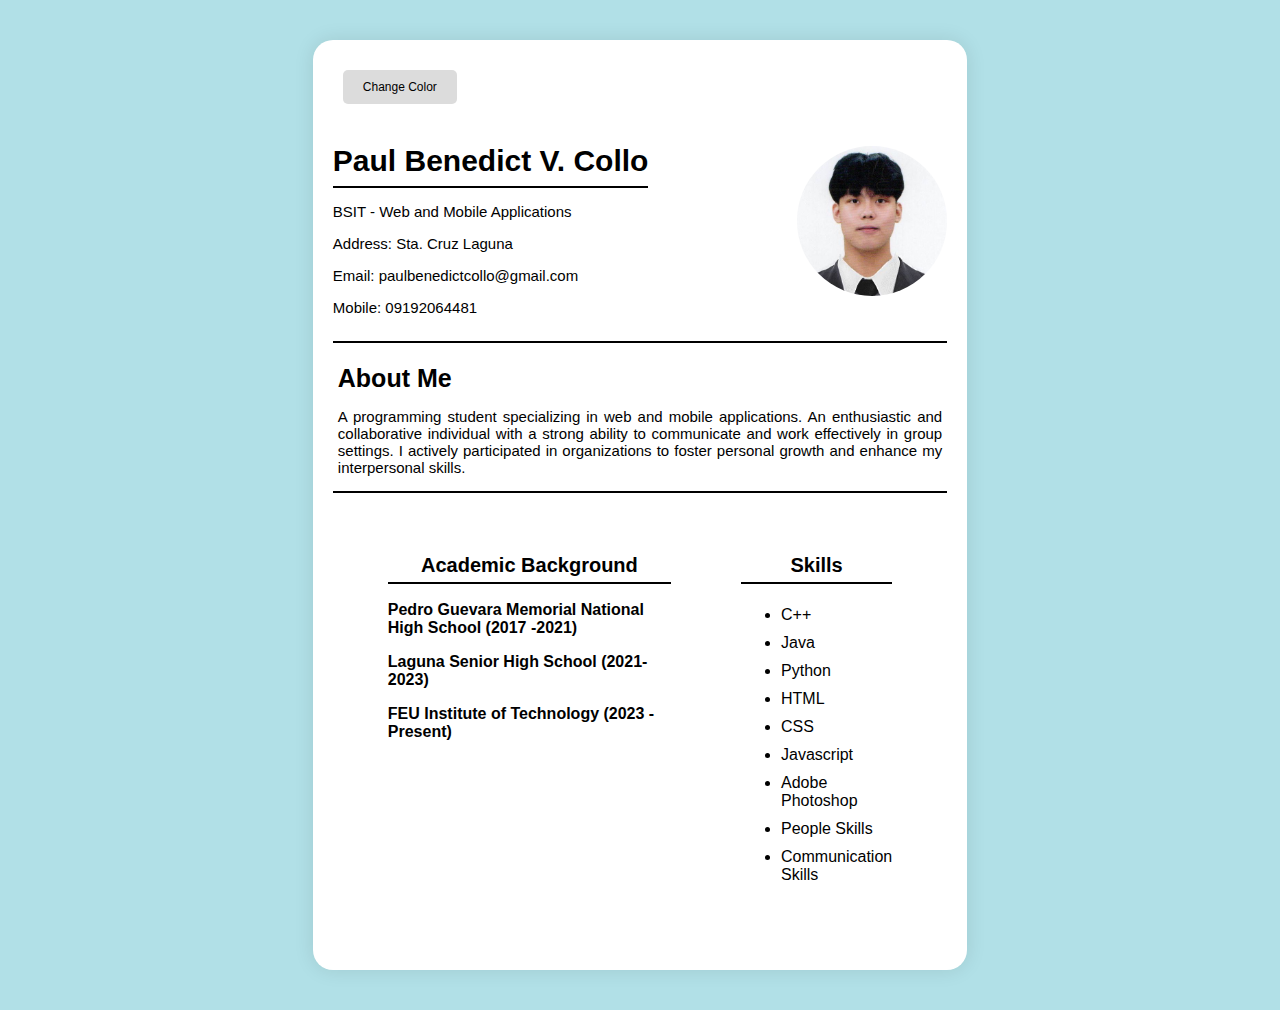
<file: TSA_1/index.html>
<!DOCTYPE html>
<html lang="en">
<head>
    <meta charset="UTF-8">
    <meta name="viewport" content="width=device-width, initial-scale=1.0">
    <link rel="stylesheet" href="styles.css">
    <title>Benedict Collo Resume</title>
</head>
<body>
    <div class="resume-container">
        <button type="button" onclick="changeColor()">Change Color</button>
        <header class="top">  
            <div class="info">
                <h1>Paul Benedict V. Collo</h1>
                <hr> 
                <p>BSIT - Web and Mobile Applications</p>
                <p>Address: Sta. Cruz Laguna</p>
                <p>Email: paulbenedictcollo@gmail.com</p>
                <p>Mobile: 09192064481</p>
            </div>
            <div class="profile-picture">
                <img src="assests/ColloPicture.png" alt="Profile Picture" />
            </div>
        </header>

        <section class="about-me">
            <h2>About Me</h2>
            <p>
                A programming student specializing in web and mobile applications.
                An enthusiastic and collaborative individual with a strong ability to communicate 
                and work effectively in group settings. I actively participated in organizations 
                to foster personal growth and enhance my interpersonal skills.
            </p>
        </section>

        <div class="content">
            <section class="left-section">
                <h2>Academic Background</h2>
                <p><strong>Pedro Guevara Memorial National High School (2017 -2021)</strong></p>
                <p><strong>Laguna Senior High School (2021-2023)</strong></p>
                <p><strong>FEU Institute of Technology (2023 - Present)</strong></p>
            </section>

            <section class="right-section">
                <h2>Skills</h2>
                <ul>
                    <li>C++</li>
                    <li>Java</li>
                    <li>Python</li>
                    <li>HTML</li>
                    <li>CSS</li>
                    <li>Javascript</li>
                    <li>Adobe Photoshop</li>
                    <li>People Skills</li>
                    <li>Communication Skills</li>
                </ul>
            </section>
        </div>

    </div>
    
    <script>
        function changeColor() {
            let resumeContainer = document.querySelector('.resume-container');
            let isColorDark = resumeContainer.classList.toggle('dark-theme');
            
            if (isColorDark) {
                resumeContainer.style.backgroundColor = '#f8c8dc';  
                resumeContainer.style.color = '#330f14';  
            } else {
                resumeContainer.style.backgroundColor = 'white'; 
                resumeContainer.style.color = 'black';  
            }
        }
        
    </script>
</body>
</html>
</file>
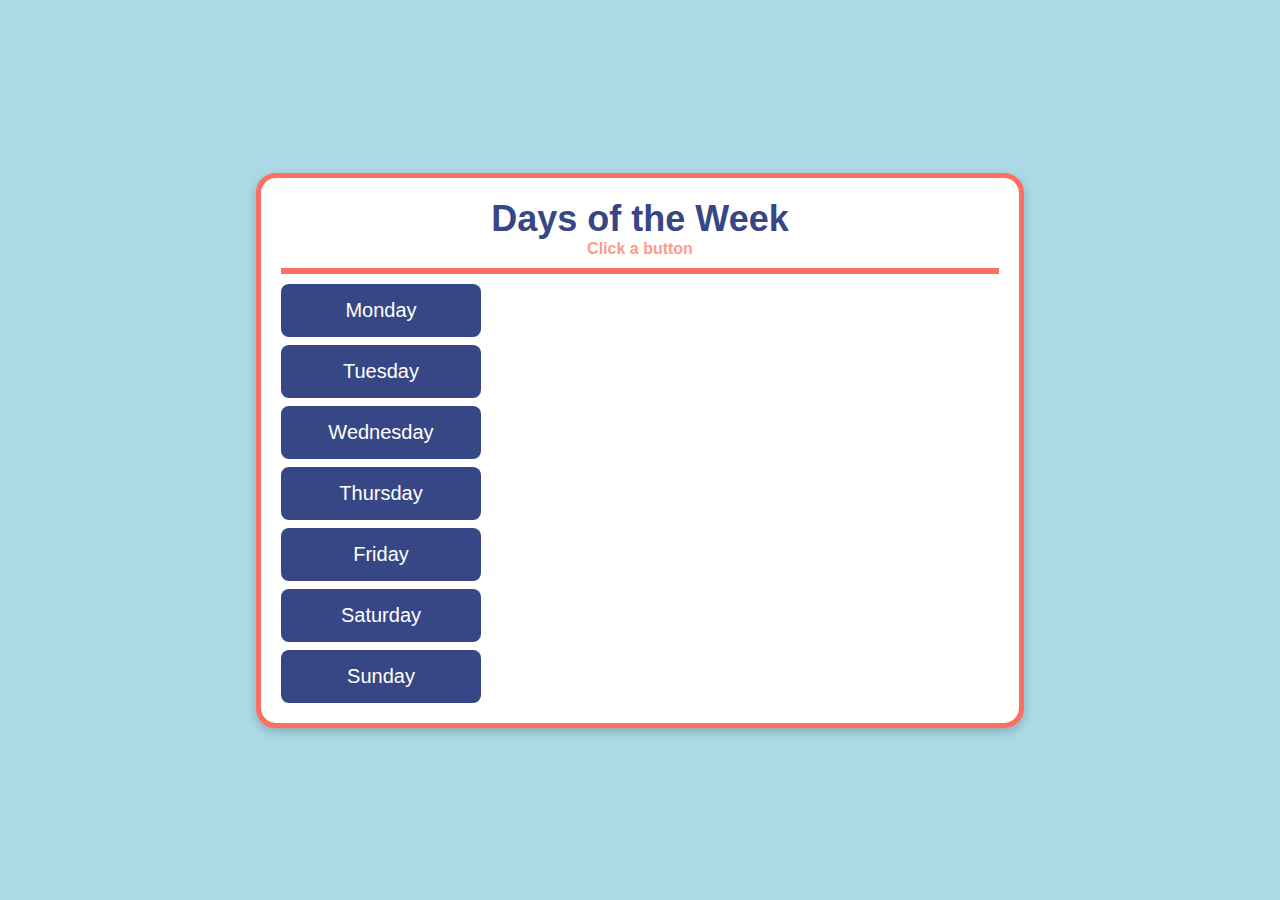
<file: TSA_2 MOD 3/index.html>
<!DOCTYPE html>
<html lang="en">
<head>
    <meta charset="UTF-8">
    <meta name="viewport" content="width=device-width, initial-scale=1.0">
    <title>Collo TSA2</title>
    <link rel="stylesheet" href="style.css">
</head>
<body>
    <div class="container">
        <header class="title-section">
            <h1>Days of the Week</h1>
            <h4>Click a button</h4>
            <hr>
        </header>
        
        <div class="button-container">
            <button class="day-button" data-day="Monday">Monday</button>
            <button class="day-button" data-day="Tuesday">Tuesday</button>
            <button class="day-button" data-day="Wednesday">Wednesday</button>
            <button class="day-button" data-day="Thursday">Thursday</button>
            <button class="day-button" data-day="Friday">Friday</button>
            <button class="day-button" data-day="Saturday">Saturday</button>
            <button class="day-button" data-day="Sunday">Sunday</button>
        </div>
    </div>
    <script src="script.js"></script>
</body>
</html>
</file>
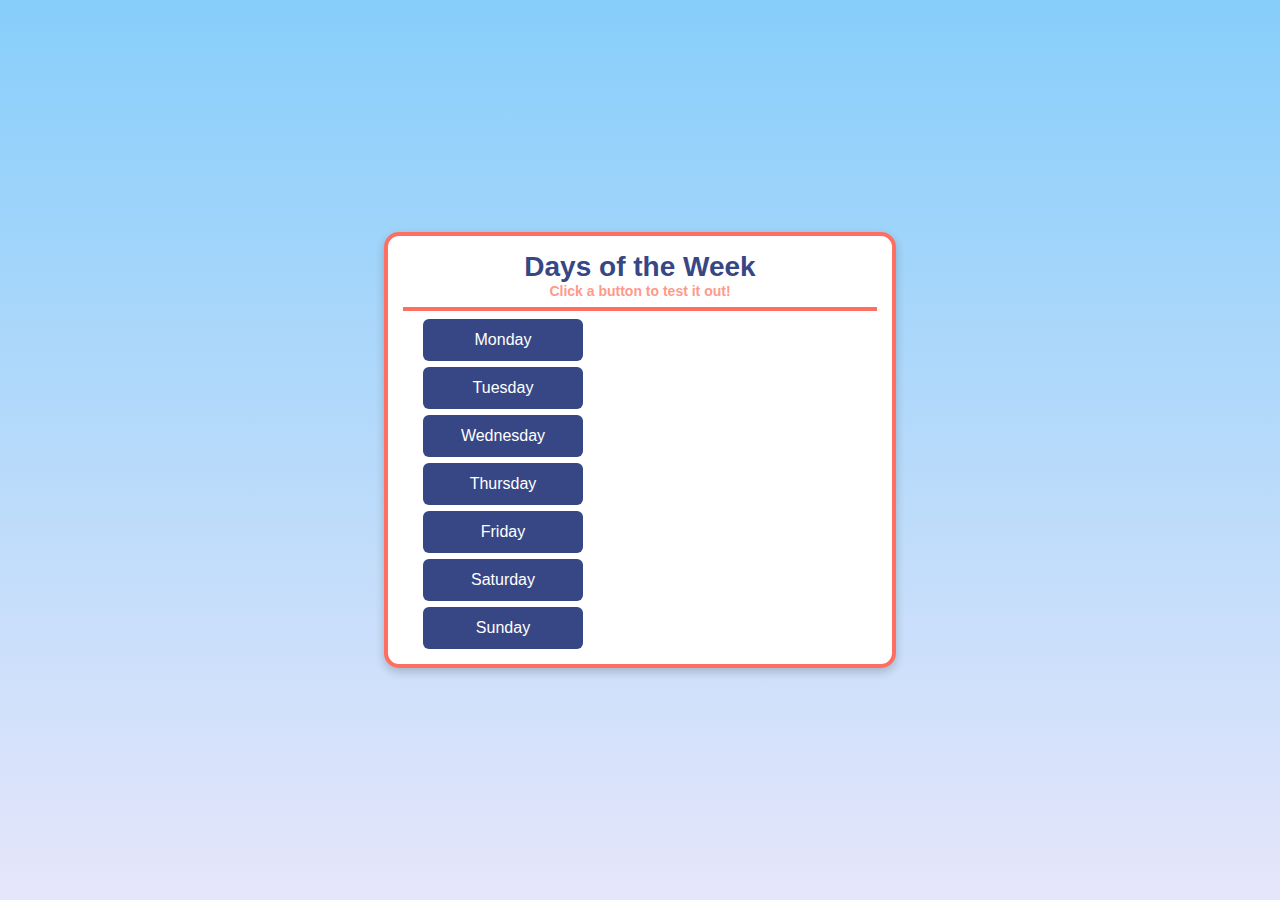
<file: TSA_2/index.html>
<!DOCTYPE html>
<html lang="en">
<head>
    <meta charset="UTF-8">
    <meta name="viewport" content="width=device-width, initial-scale=1.0">
    <title>Collo TSA2</title>
    <link rel="stylesheet" href="style.css">
</head>
<body>
    <div class="container">
        <header class="title-section">
            <h1>Days of the Week</h1>
            <h4>Click a button to test it out!</h4>
            <hr>
        </header>
        
        <div class="button-container">
            <button class="day-button" data-day="Monday">Monday</button>
            <button class="day-button" data-day="Tuesday">Tuesday</button>
            <button class="day-button" data-day="Wednesday">Wednesday</button>
            <button class="day-button" data-day="Thursday">Thursday</button>
            <button class="day-button" data-day="Friday">Friday</button>
            <button class="day-button" data-day="Saturday">Saturday</button>
            <button class="day-button" data-day="Sunday">Sunday</button>
        </div>
    </div>
    <script src="script.js"></script>
</body>
</html>
</file>
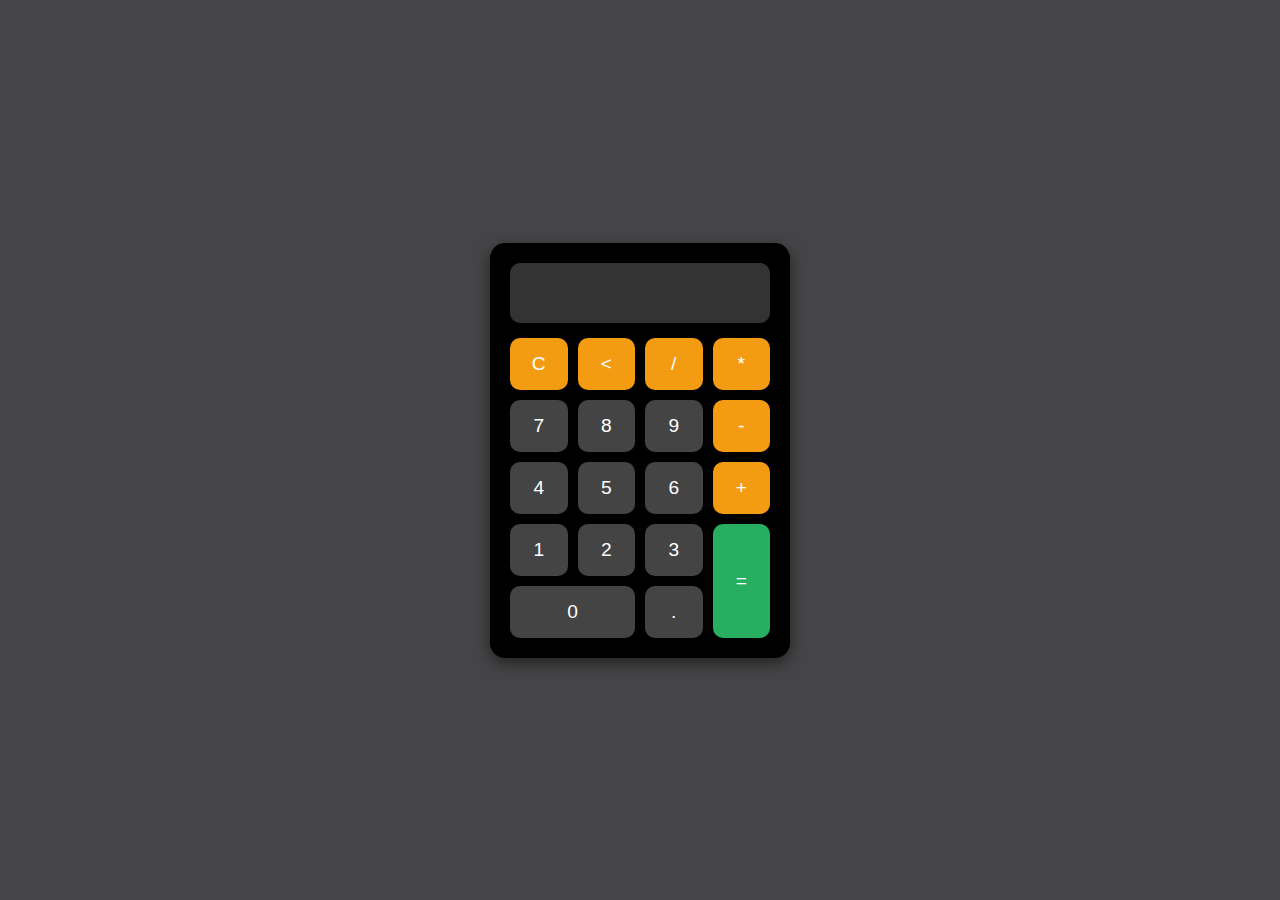
<file: TSA_3/index.html>
<!DOCTYPE html>
<html lang="en">
<head>
    <meta charset="UTF-8">
    <meta name="viewport" content="width=device-width, initial-scale=1.0">
    <title>Collo Calculator</title>
    <link rel="stylesheet" href="style.css">
</head>
<body>
    <div class="calculator">
        <input type="text" class="screen" disabled>
        <div class="buttons">
            <button class="opr" data-val="C">C</button>
            <button class="opr" data-val="&lt;">&lt;</button>
            <button class="opr" data-val="/">/</button>
            <button class="opr" data-val="*">*</button>

            <button class="num" data-val="7">7</button>
            <button class="num" data-val="8">8</button>
            <button class="num" data-val="9">9</button>
            <button class="opr" data-val="-">-</button>

            <button class="num" data-val="4">4</button>
            <button class="num" data-val="5">5</button>
            <button class="num" data-val="6">6</button>
            <button class="opr" data-val="+">+</button>

            <button class="num" data-val="1">1</button>
            <button class="num" data-val="2">2</button>
            <button class="num" data-val="3">3</button>
            <button class="opr equal" data-val="=">=</button>

            <button class="num zero" data-val="0">0</button>
            <button class="num" data-val=".">.</button>
        </div>
    </div>
    <script src="script.js"></script>
</body>
</html>
</file>
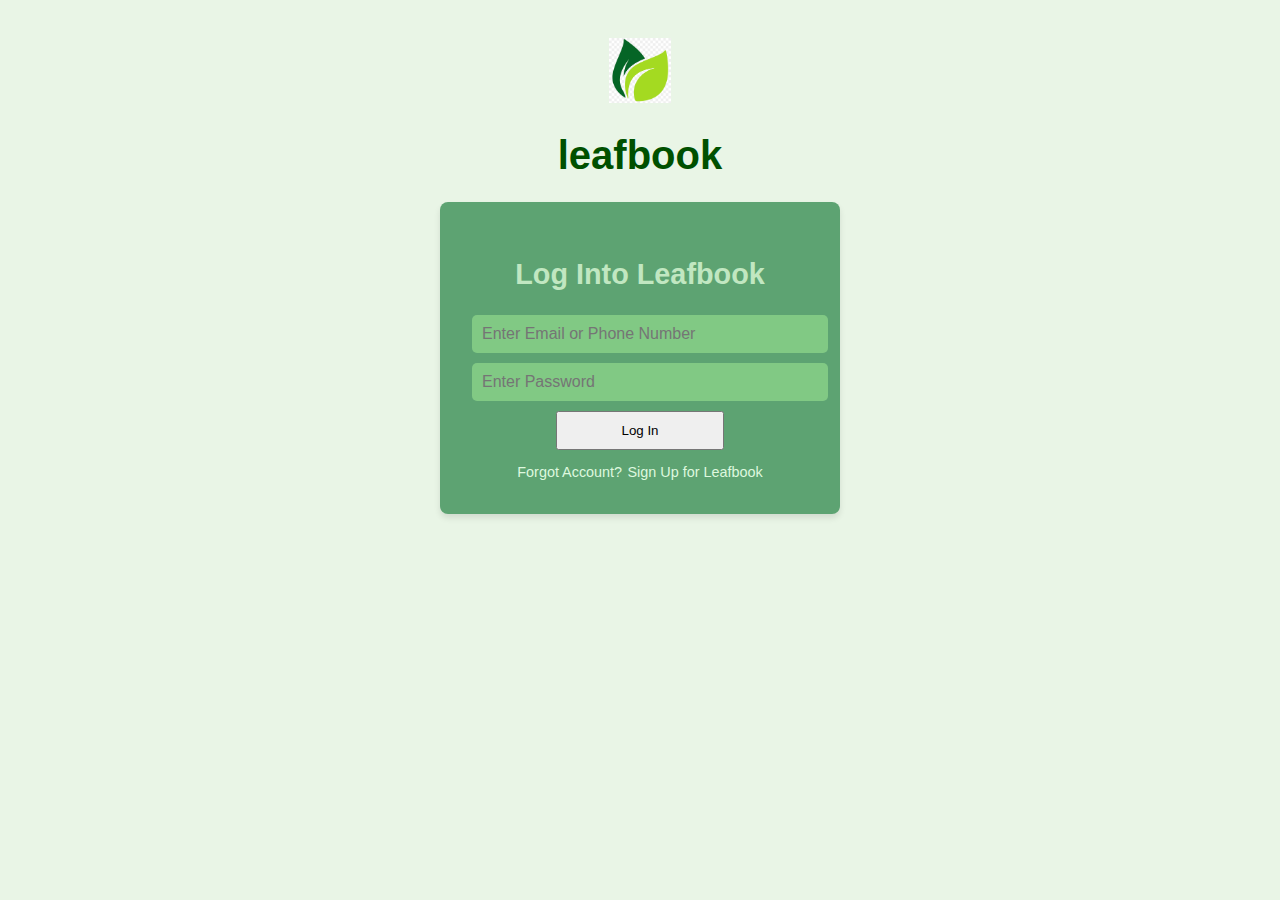
<file: webdesignreview/index.html>
<!DOCTYPE html>
<html lang="en">
  <head>
    <meta charset="UTF-8" />
    <meta name="viewport" content="width=device-width, initial-scale=1.0" />
    <title>leafbook</title>
    <link rel="stylesheet" href="external.css">
  </head>

 <body>
    <div class="container">
        <img src="LEAFBOOK.png" alt="logo">
        <h1>leafbook</h1>
        <div class="login-box">
        <h2>Log Into Leafbook</h2>
        <form action="#" method="POST">
            <input type="text" name="email" placeholder="Enter Email or Phone Number" required>
            <input type="password" name="password" placeholder="Enter Password" required>
            <button class="login-btn" type="submit">Log In</button>
            </form>
            <div class="links">
                <a href="#">Forgot Account?</a>
                <a href="#">Sign Up for Leafbook</a>
            </div>
        </div>
    </div>
 </body>
</html>
</file>
<file: TSA_1/styles.css>
html, body {
    margin: 0;
    padding: 0;
    font-family: 'Roboto', sans-serif; 
    background-color: rgb(177, 224, 231); 
}

.resume-container {
    padding: 20px;
    margin: 40px auto;
    border-radius: 20px;
    box-shadow: 0 0px 20px rgba(0, 0, 0, 0.1);
    background-color: rgb(255, 255, 255); 
    max-width: 48%;
    align-items: center;
}

.top {
    display: flex;
    justify-content: space-between;
    align-items: center;
    padding-bottom: 20px;
    border-bottom: 2px solid black;
}

.profile-picture img {
    width: 150px;
    height: 150px;
    border-radius: 50%;
    object-fit: cover;
    transition: 0.9s;
}

.info h1 {
    font-size: 30px;
    margin-bottom: 5px;
}

.info p {
    font-size: 15px;
    margin-bottom: 5px;
}

.about-me {
    padding: 0px 5px;
    text-align: justify;
    border-bottom: 2px solid black; 
}

.about-me h2 {
    font-size: 25px;
    margin-bottom: 10px;
}

.about-me p {
    font-size: 15px;
    margin-bottom: 10px;
    padding-bottom: 5px;
}

.content {
    display: flex;
    justify-content: space-between;
    padding: 20px 30px;
    gap: 20px;
}

.left-section, .right-section {
    flex-grow: 1;
    padding: 20px;
    margin: 5px;
    border-radius: 10px;
    background-color: transparent; 
}

.left-section h2, .right-section h2 {
    font-size: 20px;
    border-bottom: 2px solid black;
    padding-bottom: 5px;
    text-align: center;
}

.left p {
    text-align: center;
}

.right ul {
    padding: 0;
    list-style: none;
    text-align: center;
}

.right-section li {
    padding: 5px 0;
}

button {
    display: block;
    margin: 10px 0 20px 10px;
    border-radius: 5px;
    border: none;
    padding: 10px 20px;
    background-color: #dcdcdc;
    cursor: pointer;
    font-size: 12px;
    transition: background-color 0.3s ease;
}

button:hover {
    background-color: #f8c8dc; 
}

hr {
    border: 1px solid black;
}

@media (max-width: 768px) {
    .resume-container {
        margin: 20px;
        padding: 25px;
    }

    .top {
        flex-direction: column;
        text-align: center;
    }

    .profile-picture img {
        width: 150px;
        height: 150px;
    }

    .info h1 {
        font-size: 24px;
    }

    .about-me {
        padding: 20px;
    }

    .content {
        flex-direction: column;
    }

    .left-section, .right-section {
        padding: 15px;
    }

    button {
        font-size: 14px;
    }
}

@media (max-width: 480px) {
    .resume-container {
        margin: 20px;
        padding: 20px;
    }

    .top {
        flex-direction: column;
        text-align: center;
    }

    .profile-picture img {
        width: 150px;
        height: 150px;
    }

    .info h1 {
        font-size: 20px;
    }

    .about-me {
        padding: 10px;
    }

    .content {
        flex-direction: column;
        padding: 10px;
    }

    .left-section, .right-section {
        padding: 5px;
        margin: 0;
        border-bottom: 20px;
    }

    button {
        font-size: 14px;
    }
}
</file>
<file: TSA_2 MOD 3/style.css>
* {
    margin: 0;
    padding: 0;
    box-sizing: border-box;
    font-family: 'Poppins', sans-serif;
}

body {
    background-color: #ADD8E6; 
    display: flex;
    flex-direction: column;
    align-items: center;
    justify-content: center;
    min-height: 100vh;
}

.container {
    width: 60%;
    padding: 20px;
    background-color: #ffffff; 
    border: 5px solid #FF6F61; 
    border-radius: 20px;
    text-align: center;
    box-shadow: 0px 4px 10px rgba(0, 0, 0, 0.2);
}

.title-section h1 {
    color: #374785;
    font-size: 36px;
    font-weight: bold;
}

.title-section h4 {
    color: #ff9a8b;
    font-size: 16px;
}

hr {
    border: 3px solid #FF6F61;
    width: 100%;
    margin: 10px 0;
}

.button-container {
    display: flex;
    flex-direction: column;
    gap: 8px;
    align-items: flex-start; 
}

.day-button {
    background: #374785;
    color: #ffffff;
    border: none;
    padding: 15px;
    font-size: 20px;
    border-radius: 8px;
    cursor: pointer;
    transition: all 0.3s ease-in-out;
    width: 200px;
    text-align: center; 
    display: flex;
    justify-content: center;
    align-items: center;
}

.day-button:hover {
    background: #ff9a8b;
    transform: scale(1.1);
}
</file>
<file: TSA_2/style.css>
* {
    margin: 0;
    padding: 0;
    box-sizing: border-box;
    font-family: 'Poppins', sans-serif;
}

body {
    background: linear-gradient(to bottom, #87CEFA, #E6E6FA); /* Blue to Lavender */
    display: flex;
    flex-direction: column;
    align-items: center;
    justify-content: center;
    min-height: 100vh;

}


.container {
    width: 40%;
    padding: 15px;
    background-color: #ffffff;
    border: 4px solid #FF6F61;
    border-radius: 15px;
    text-align: center;
    box-shadow: 0px 4px 10px rgba(0, 0, 0, 0.2);
}

.title-section h1 {
    color: #374785;
    font-size: 28px;
    font-weight: bold;
}

.title-section h4 {
    color: #ff9a8b;
    font-size: 14px;
}

hr {
    border: 2px solid #FF6F61;
    width: 100%;
    margin: 8px 0;
}

.button-container {
    display: flex;
    flex-direction: column;
    gap: 6px;
    align-items: flex-start;
    padding-left: 20px;
}

.day-button {
    background: #374785;
    color: #ffffff;
    border: none;
    padding: 12px;
    font-size: 16px;
    border-radius: 6px;
    cursor: pointer;
    transition: all 0.3s ease-in-out;
    width: 160px;
    text-align: center;
    display: flex;
    justify-content: center;
    align-items: center;
}

.day-button:hover {
    background: #ff9a8b;
    transform: scale(1.1);
}
</file>
<file: TSA_3/style.css>
* {
  margin: 0;
  padding: 0;
  box-sizing: border-box;
  font-family: Arial, sans-serif;
}

body {
  display: flex;
  justify-content: center;
  align-items: center;
  height: 100vh;
  background: #454446;
}

.calculator {
  width: 300px;
  padding: 20px;
  border-radius: 15px;
  background: black;
  box-shadow: 0px 5px 15px rgba(0, 0, 0, 0.5);
}

.screen {
  width: 100%;
  height: 60px;
  font-size: 1.8em;
  text-align: right;
  padding: 10px;
  border: none;
  border-radius: 10px;
  background: #333;
  color: white;
}

.buttons {
  display: grid;
  grid-template-columns: repeat(4, 1fr);
  gap: 10px;
  margin-top: 15px;
}

button {
  padding: 15px;
  font-size: 1.2em;
  border: none;
  border-radius: 10px;
  cursor: pointer;
  transition: 0.2s;
  background: #444;
  color: white;
}

button.opr {
  background: #f39c12;
}

button.equal {
  background: #27ae60;
  grid-row: span 2;
}

button.zero {
  grid-column: span 2;
}

button:hover {
  opacity: 0.8;
}
</file>
<file: webdesignreview/external.css>
body {
    font-family: Arial,sans-serif;
    background-color: #e9f5e6;
    color: #71f375;
    display: flex;
    justify-content: center;
}

.container {
    text-align: center;
    width: 100%;
    max-width: 400px;
    padding: 30px;
}

img {
    height: 8%;
}

h1 {
    font-size: 2.5rem;
    margin-bottom: 1.5rem;
    color: rgb(0, 80, 0);
}

.login-box {
    background-color: #5da372;
    padding: 2rem;
    border-radius: 8px;
    box-shadow: 0 4px 6px rgba(0,0,0,0.1);
}

.login-box input {
    display: flex;
    flex-direction: column;
    margin-bottom: 10px;
}

.login-box {
    font-size: 1.2rem;
    margin-bottom: 1.5rem;
    color: rgb(193, 231, 193);
}

.login-btn {
    margin-bottom: 10px;
    padding: 10px;
    width: 50%;
}
form input {
    width: 100%;
    padding: 10px;
    background-color: #81c984;
    color: #ffffff;
    border: none;
    border-radius: 5px;
    font-size: 1rem;
    cursor: pointer;
    background-color: 0.3s;
}

form button:hover {
    background-color: #466147;
}

.links a {
    color: #def8df;
    text-decoration: none;
    font-size: 0.9rem;

}

.links a.hover {
    text-decoration: underline;
}
</file>
